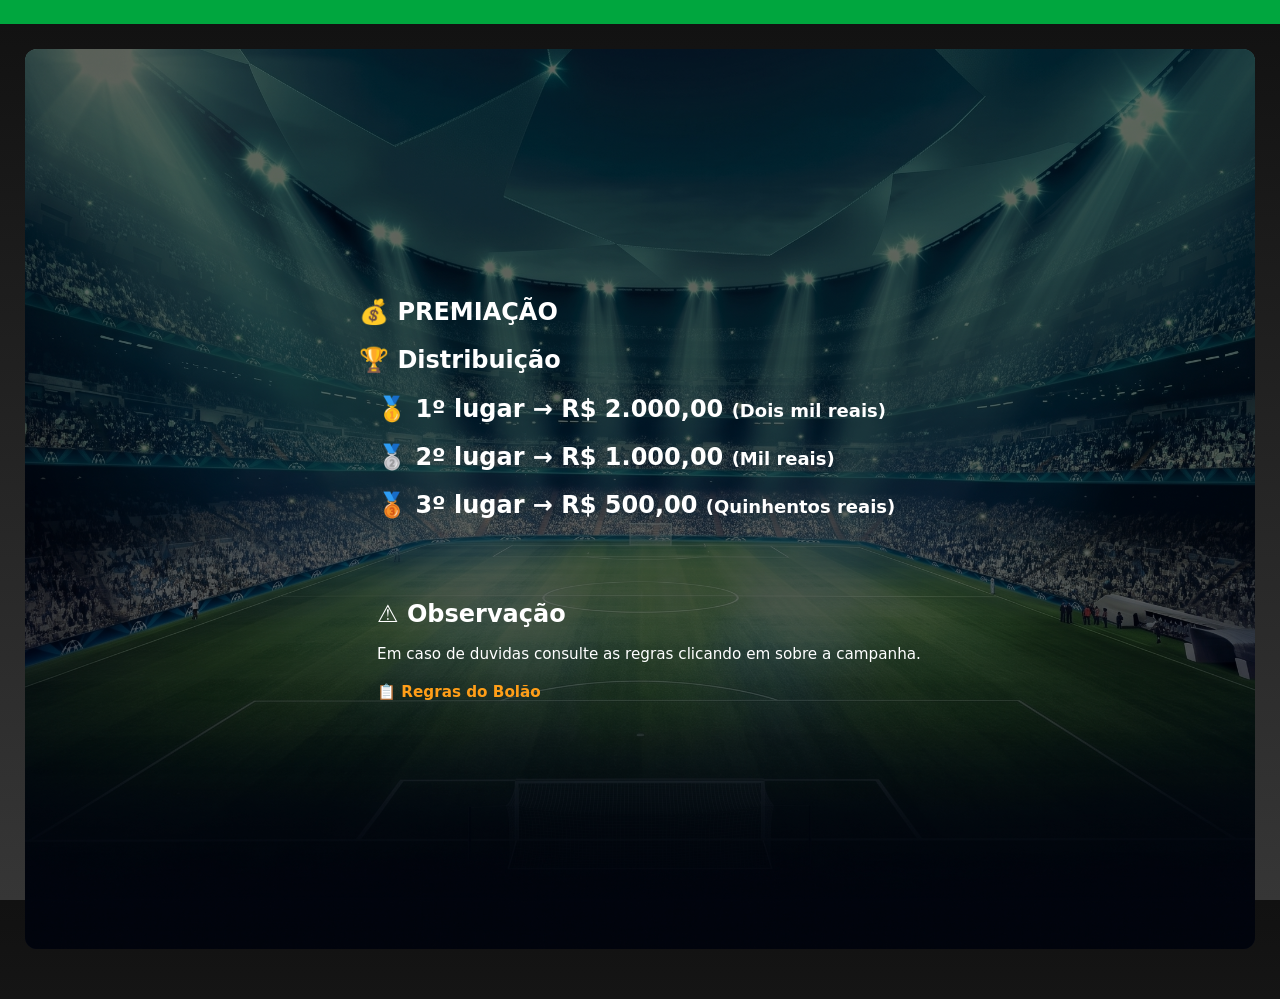
<file: premiacao-view.html>
<!DOCTYPE html>
<html lang="pt-BR">
<head>
    <meta charset="UTF-8">
    <title>Premiação</title>
    <meta name="viewport" content="width=device-width, initial-scale=1.0">

    <!-- CSS -->
    <link rel="stylesheet" href="css/estilo.css">

    
<style>
  
 html, body {
        height: 100%;
        margin: 0;

     
.bloco-regras-unico {
    display: flex;
    justify-content: center; /* centraliza horizontal */
    align-items: center;     /* centraliza vertical */
    min-height: 100vh;
}

    }

    body {
        background: linear-gradient(to bottom, #111, #363636);
        min-height: 100vh;
    }

</style>

</head>

<body>

<header></header>

<main>

    <section class="bloco-regras-unico">

        <div class="conteudo-regra">

            <h1>💰 PREMIAÇÃO</h1>

            <h2>🏆 Distribuição</h2>
            <ul>
               
<li style="font-size: 24px; font-weight: 600; margin-bottom: 10px;">
    🥇 1º lugar → R$ 2.000,00 <span style="font-size: 18px;">(Dois mil reais)</span>
</li>

<li style="font-size: 24px; font-weight: 600; margin-bottom: 10px;">
    🥈 2º lugar → R$ 1.000,00 <span style="font-size: 18px;">(Mil reais)</span>
</li>

<li style="font-size: 24px; font-weight: 600; margin-bottom: 10px;">
    🥉 3º lugar → R$ 500,00 <span style="font-size: 18px;">(Quinhentos reais)</span>
</li>

 
                <li>                         </li>
                <li>                         </li>
                <li>                         </li>

    

            <h2>⚠️ Observação</h2>
            <p>
                Em caso de duvidas consulte as regras clicando em sobre a campanha.
            </p>

<p style="margin-top: 15px;">
  
  <a href="https://intranet.raklog.com.br/campanha/copa#tabelaJogos"
       target="_blank"
       rel="noopener noreferrer"
       style="color:#FF9E18; font-weight:600; text-decoration:none;">

        📋 Regras do Bolão
    </a>
</p>
              

        </div>

    </section>

</main>

</body>
</html>
</file>
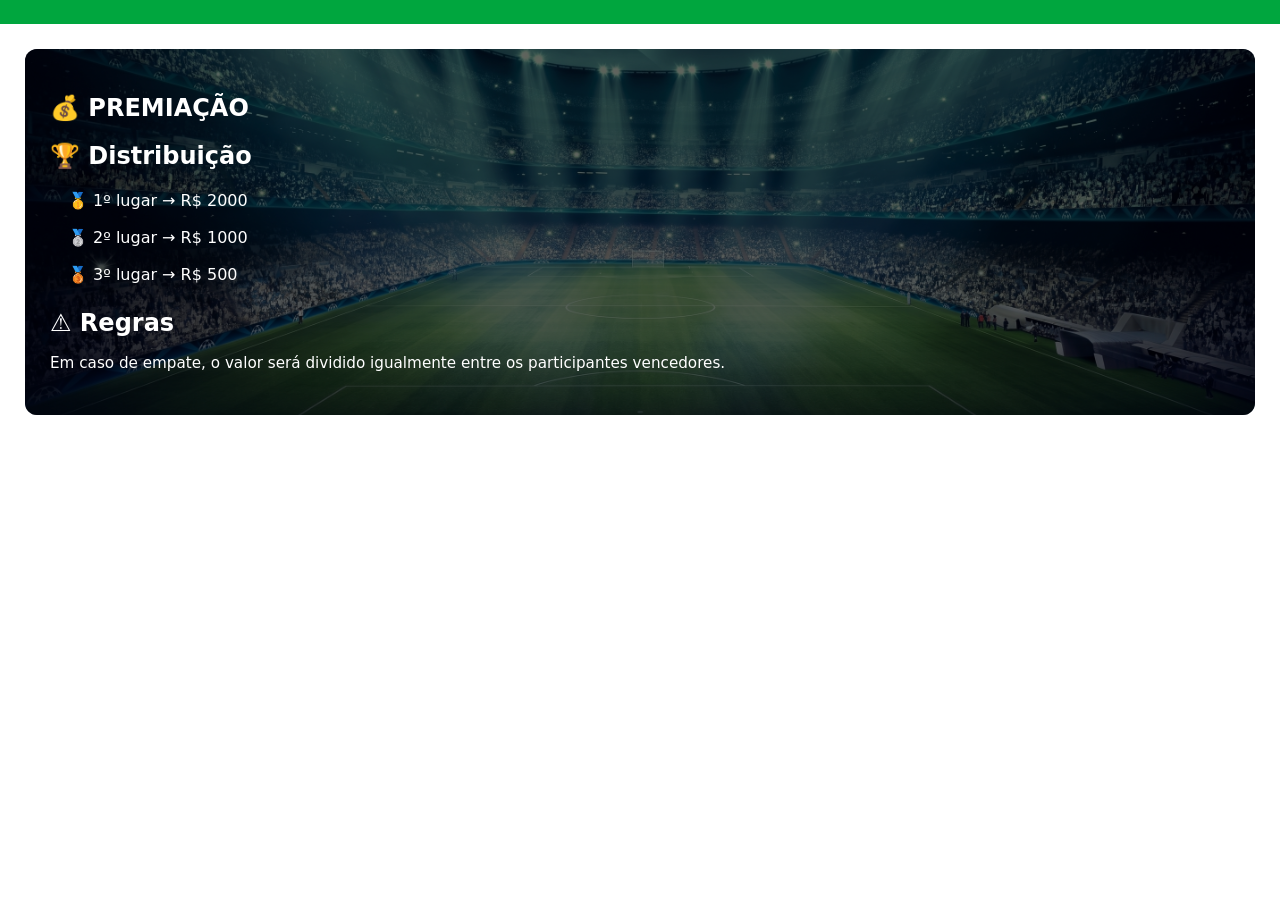
<file: premiacao.html>
<!DOCTYPE html>
<html lang="pt-BR">
<head>
    <meta charset="UTF-8">
    <title>Premiação</title>
    <meta name="viewport" content="width=device-width, initial-scale=1.0">

    <!-- CSS -->
    <link rel="stylesheet" href="css/estilo.css">
</head>

<body>

<header></header>

<main>

    <section class="bloco-regras-unico">

        <div class="conteudo-regra">

            <h1>💰 PREMIAÇÃO</h1>

            <h2>🏆 Distribuição</h2>
            <ul>
                <li>🥇 1º lugar → R$ 2000</li>
                <li>🥈 2º lugar → R$ 1000</li>
                <li>🥉 3º lugar → R$ 500</li>
            </ul>

            

            <h2>⚠️ Regras</h2>
            <p>
                Em caso de empate, o valor será dividido igualmente entre os participantes vencedores.
            </p>

        </div>

    </section>

</main>

</body>
</html>

    </main>

</div>
</file>
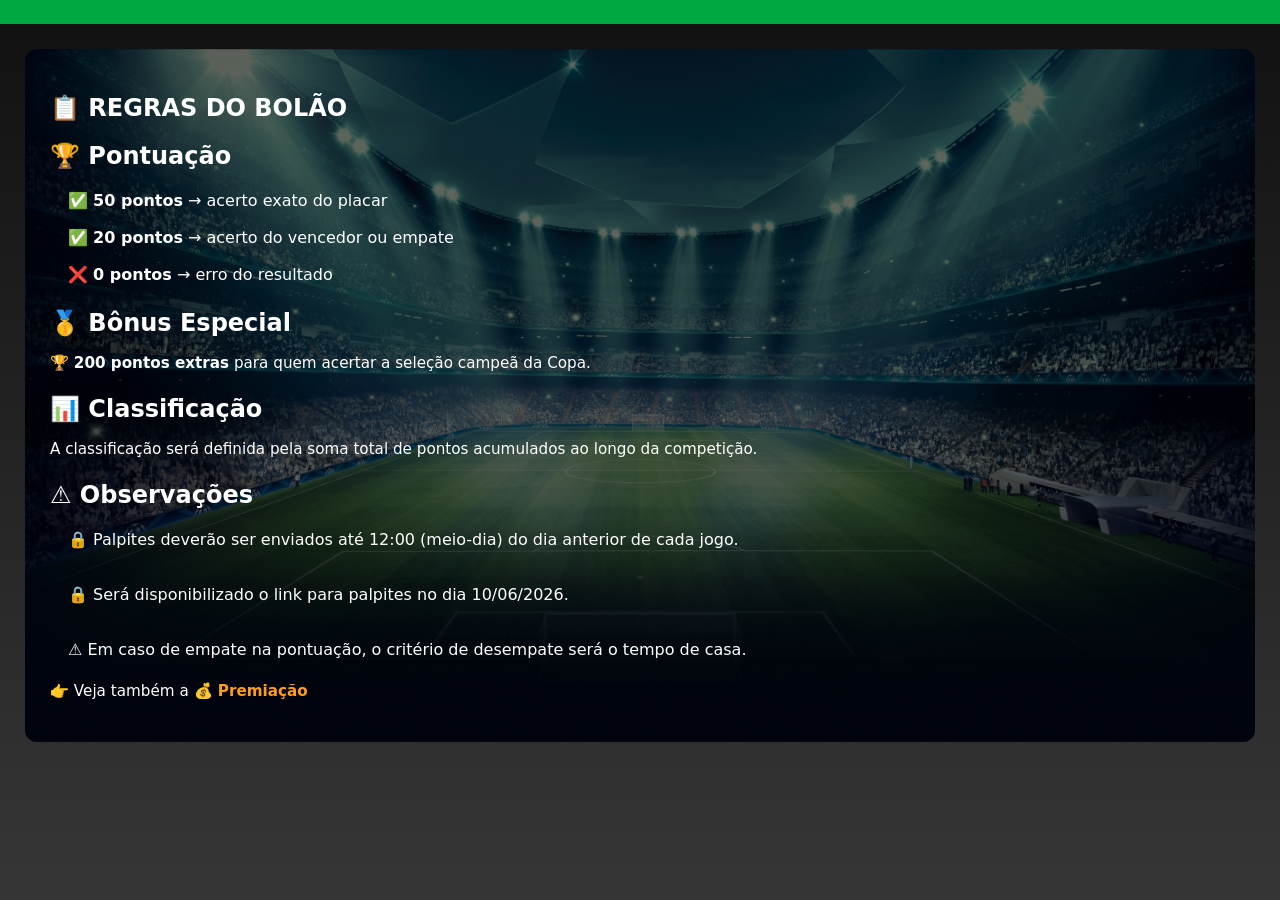
<file: regras-view.html>
<!DOCTYPE html>
<html lang="pt-BR">
<head>
    <meta charset="UTF-8">
    <title>Regras do Bolão</title>
    <meta name="viewport" content="width=device-width, initial-scale=1.0">

    <link rel="stylesheet" href="css/estilo.css">

    
<style>
  
 html, body {
        height: 100%;
        margin: 0;
    }

    body {
        background: linear-gradient(to bottom, #111, #363636);
        min-height: 100vh;
    }

</style>

</head>

<body>

<header></header>

<main>

    <section class="bloco-regras-unico">

        <div class="conteudo-regra">

            <h1>📋 REGRAS DO BOLÃO</h1>

            <h2>🏆 Pontuação</h2>
            <ul>
                    <li>✅ <strong>50 pontos</strong> → acerto exato do placar</li>
                    <li>✅ <strong>20 pontos</strong> → acerto do vencedor ou empate</li>
                    <li>❌ <strong>0 pontos</strong> → erro do resultado</li>
                </ul>

                <h2>🥇 Bônus Especial</h2>
                <p>
                        🏆 <strong>200 pontos extras</strong> para quem acertar a seleção campeã da Copa.
                </p>

                <h2>📊 Classificação</h2>
                <p>
                        A classificação será definida pela soma total de pontos acumulados ao longo da competição.
                </p>

                <h2>⚠️ Observações</h2>
                <ul>
            
                    <li>🔒 Palpites deverão ser enviados até 12:00 (meio-dia) do dia anterior de cada jogo.</li>
                    <li>                                                                          </li>
                    <li>🔒 Será disponibilizado o link para palpites no dia 10/06/2026.</li>
                    <li>                                                                          </li>
                    <li>⚠️ Em caso de empate na pontuação, o critério de desempate será o tempo de casa.</li>
                    
            </ul>

            <!-- ✅ LINK CORRIGIDO (AGORA NO LUGAR CERTO) -->
            <p style="margin-top: 15px;">
                👉 Veja também a 
                <a href="premiacao-view.html" style="color:#FF9E18; font-weight:600; text-decoration:none;">
                    💰 Premiação
                </a>
            </p>

        </div>

    </section>

</main>

</body>
</html>
</file>
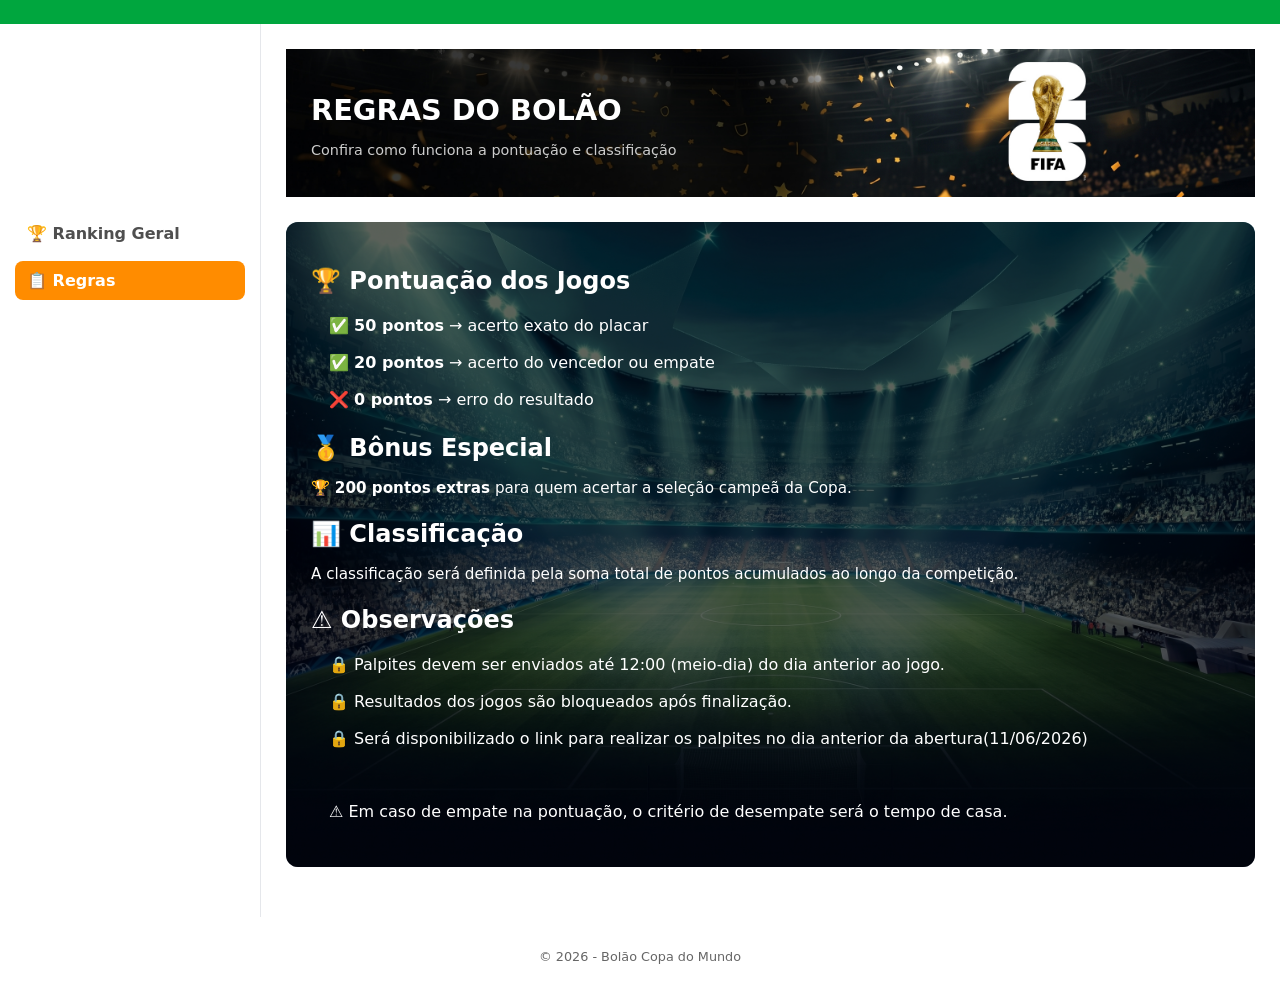
<file: regras.html>
<!DOCTYPE html>
<html lang="pt-BR">
<head>

   <meta charset="UTF-8">
    <title>Regras do Bolão</title>
    <meta name="viewport" content="width=device-width, initial-scale=1.0">

    <!-- CSS -->
    <link rel="stylesheet" href="css/estilo.css">

    <!-- Fonte -->
    <link href="https://fonts.googleapis.com/css2?family=Montserrat:wght@400;600&display=swap" rel="stylesheet">

</head>

<body>

<header>
    
</header>

   
   
<div class="container">

    <!-- SIDEBAR -->
    <aside class="sidebar">

        <div class="menu">

            <a href="index.html" class="menu-item">
                🏆 Ranking Geral
            </a>

            <a href="regras.html" class="menu-item ativo">
                📋 Regras
            </a>

        </div>

    </aside>

    <!-- CONTEÚDO -->
    <main>

        <!-- HEADER PADRÃO -->
        <div class="top-header">
            <div class="header-conteudo">
                <h1>REGRAS DO BOLÃO</h1>
                <p>Confira como funciona a pontuação e classificação</p>
            </div>
        </div>

        <!-- BLOCO ÚNICO COM IMAGEM -->
        <section class="bloco-regras-unico">

            <div class="conteudo-regra">

                <h2>🏆 Pontuação dos Jogos</h2>
                <ul>
                    <li>✅ <strong>50 pontos</strong> → acerto exato do placar</li>
                    <li>✅ <strong>20 pontos</strong> → acerto do vencedor ou empate</li>
                    <li>❌ <strong>0 pontos</strong> → erro do resultado</li>
                </ul>

                <h2>🥇 Bônus Especial</h2>
                <p>
                        🏆 <strong>200 pontos extras</strong> para quem acertar a seleção campeã da Copa.
                </p>

                <h2>📊 Classificação</h2>
                <p>
                        A classificação será definida pela soma total de pontos acumulados ao longo da competição.
                </p>

                <h2>⚠️ Observações</h2>
                <ul>
            
                    <li>🔒 Palpites devem ser enviados até 12:00 (meio-dia) do dia anterior ao jogo.</li>
                    <li>🔒 Resultados dos jogos são bloqueados após finalização.</li>
                    <li>🔒 Será disponibilizado o link para realizar os palpites no dia anterior da abertura(11/06/2026) </li>
                   <li>                                                                                                           <li> 
                    <li>⚠️ Em caso de empate na pontuação, o critério de desempate será o tempo de casa.</li>
                    
                </ul>

            </div>

        </section>

    </main>

</div>

<footer>
    <p>© 2026 - Bolão Copa do Mundo</p>
</footer>

</body>
</html>
</file>
<file: css/estilo.css>
/* ==================================================
   BASE
================================================== */
body {
  font-family: system-ui, -apple-system, "Segoe UI", Arial, sans-serif;
  margin: 0;
  background: #fff;
  color: #111;
}


.top-header {
  background: url("../img/head5.jpg") right center / cover no-repeat;
  color: #fff;
  padding: 25px;
  margin-bottom: 25px;

  display: flex;
  justify-content: space-between;
  align-items: center;
}

.top-header h1 {
  font-size: 1.8rem;
  margin-bottom: 5px;
}

.top-header p {
  font-size: 0.9rem;
  color: #ccc;
}

.header-info {
  text-align: right;
}

/* destaque tempo */
.tempo {
  font-size: 1.2rem;
  font-weight: bold;
  color: #FF9E18;
}

/* ==================================================
   HEADER
================================================== */
header {
  background: #00A63E;
  padding: 12px 16px;
}

header h1 {
  margin: 0;
  font-size: 1.4rem;
}

header p {
  font-size: 0.8rem;
  margin-top: 5px;
}

/* ==================================================
   LAYOUT PRINCIPAL
================================================== */
.container {
  display: flex;
  width: 100%;
  min-height: calc(100vh - 80px);
}

/* ===== SIDEBAR BASE ===== */

.sidebar {
    width: 230px;
    background: #fff;
    border-right: 1px solid #e5e7eb;

    display: flex;
    flex-direction: column;
    padding: 20px 15px;
}

/* ===== TOPO ===== */

.sidebar-topo {
    margin-bottom: 80px;
}

.sidebar-topo h2 {
    margin: 0;
    font-size: 1.4rem;
}

.sidebar-topo span {
    font-size: 0.85rem;
    color: #666;
}


.imagem-logo {
    height: 80px;
    margin-bottom: 60px;

    background-image: url("../img/logo.png");
    background-size: contain;
    background-repeat: no-repeat;
    background-position: left center;
}


/* ===== MENU ===== */

.menu {
    display: flex;
    flex-direction: column;
    gap: 8px;
   margin-top: 170px;
}

.menu-item {
    background: none;
    border: none;
    text-align: left;
    padding: 10px 12px;
    border-radius: 8px;
    font-weight: 600;
    color: #4F4F4F;
    cursor: pointer;
    text-decoration: none;
}

/* hover */
.menu-item:hover {
    background: #F4A460;
}

/* ✅ ATIVO (SEU PADRÃO A) */
.menu-item.ativo {
    background: #FF8C00; /* depois trocamos a cor */
    color: #fff;
}

/* ===== SUBMENU ===== */

.submenu {
    margin-left: 10px;
    display: flex;
    flex-direction: column;
    gap: 5px;
}

.submenu button {
    background: none;
    border: none;
    text-align: left;
    font-size: 0.9rem;
    color: #555;
    cursor: pointer;
}

/* ===== ESPAÇAMENTO + REGRAS (B) ===== */

.menu-bottom {
    margin-top: 40px;
    font-weight: 600;
}

.menu-bottom a {
    text-decoration: none;
    color: #444;
}

.menu-bottom a:hover {
    text-decoration: underline;
}

/* ==================================================
   ÁREA DE CONTEÚDO
================================================== */
main {
  flex: 1;
  width: 100%;
  padding: 25px;
  box-sizing: border-box;
}

/* ==================================================
   TÍTULOS
================================================== */
h2 {
  margin-bottom: 15px;
}

h3 {
  margin-top: 20px;
  margin-bottom: 10px;
}

/* ==================================================
   TABELA (CORREÇÃO DO RANKING)
================================================== */
table {
  width: 100%;
  border-collapse: collapse;
  margin-top: 20px;
}

thead {
  border-bottom: 1px solid #ccc;
}

th {
  text-align: left;
  font-weight: 600;
  padding: 10px;
}

td {
  padding: 10px;
  border-bottom: 1px solid #e5e5e5;
}

/* ✅ ESSA LINHA ARRUMA O BUG DO RANKING */
tbody {
  display: table-row-group;
}

/* ==================================================
   LISTAS / JOGOS
================================================== */
ul {
  list-style: none;
  padding: 0;
}

li {
  padding: 5px 0;
}

/* ==================================================
   CONTEÚDOS DE GRUPO
================================================== */
#gruposContainer > div,
#eliminatoriasContainer > div {
  margin-bottom: 20px;
}

/* ==================================================
   FOOTER
================================================== */
footer {
  text-align: center;
  padding: 20px;
  font-size: 0.8rem;
  color: #666;
}

/* ==================================================
   FORM (ADMIN - mantido)
================================================== */
.form-linha {
  display: flex;
  gap: 10px;
  margin-bottom: 10px;
}

input, select {
  padding: 8px;
  border: 1px solid #ccc;
}

main button {
  padding: 6px 10px;
  background: #FF9E18;
  border: none;
  cursor: pointer;
  font-weight: 600;
}

/* MENU DO ADMIN (SUPERIOR) */
nav.menu {
    display: flex;
    gap: 10px;
    padding: 10px 15px;
}

/* ==================================================
   RESPONSIVO
================================================== */
@media (max-width: 768px) {


 .container {
    flex-direction: column;
  }

  .top-header {
    order: 1;
  }

  .sidebar {
    order: 2;
  }

  main > section {
    order: 3;
  }

}


table {
  display: table !important;
}

tr {
  display: table-row !important;
}

td {
  display: table-cell !important;
  color: #111 !important;
}


.top-header {
  background-position: 100% center right;
}


/* ==================================================
   REGRAS - BLOCOS VISUAIS (MODELO B)
================================================== */

.bloco-regras-unico {
  position: relative;
  margin-bottom: 25px;
  border-radius: 12px;
  overflow: hidden;

  /* 🔥 imagem de fundo (troque pelo caminho real) */
  background-image: url("../img/bkg2.jpeg");
  background-size: cover;
  background-position: center;
}

/* 🔥 overlay escuro (essencial pra leitura) */
.bloco-regras-unico::before {
  content: "";
  position: absolute;
  inset: 0;
  background: rgba(0, 0, 0, 0.6); /* controla a escuridão */
}

/* 🔥 conteúdo (texto acima do overlay) */
.conteudo-regra {
  position: relative;
  padding: 25px;
  color: #fff;
}

/* títulos */
.conteudo-regra h2 {
  margin-bottom: 12px;
  font-weight: 600;
}

/* listas */
.conteudo-regra ul {
  padding-left: 18px;
}

.conteudo-regra li {
  margin-bottom: 8px;
}

/* parágrafos */
.conteudo-regra p {
  font-size: 0.95rem;
  line-height: 1.5;
}


/* TOP HEADER ADMIN */

.top-header.top-header-admin {
  background: url("../img/head7.jpg") right center / cover no-repeat;
}

/* CARD PARTICIPANTE */
.item-participante {
  background: #fff;
  border: 1px solid #e5e7eb;
  border-radius: 8px;
  padding: 10px 12px;
  margin-bottom: 10px;

  display: flex;
  justify-content: space-between;
  align-items: center;
}

/* nome */
.nome-participante {
  font-weight: 500;
}

/* ações */
.acoes-participante {
  display: flex;
  gap: 8px;
}

/* botão editar */
.btn-editar {
  background: #FF9E18;
  border: none;
  padding: 5px 8px;
  cursor: pointer;
  border-radius: 5px;
  font-size: 0.8rem;
}

/* botão remover */
.btn-remover {
  background: #e53935;
  color: #fff;
  border: none;
  padding: 5px 8px;
  cursor: pointer;
  border-radius: 5px;
  font-size: 0.8rem;
}

/* input edição */
.input-edit {
  padding: 5px;
  font-size: 0.9rem;
  width: 150px;
}
</file>
